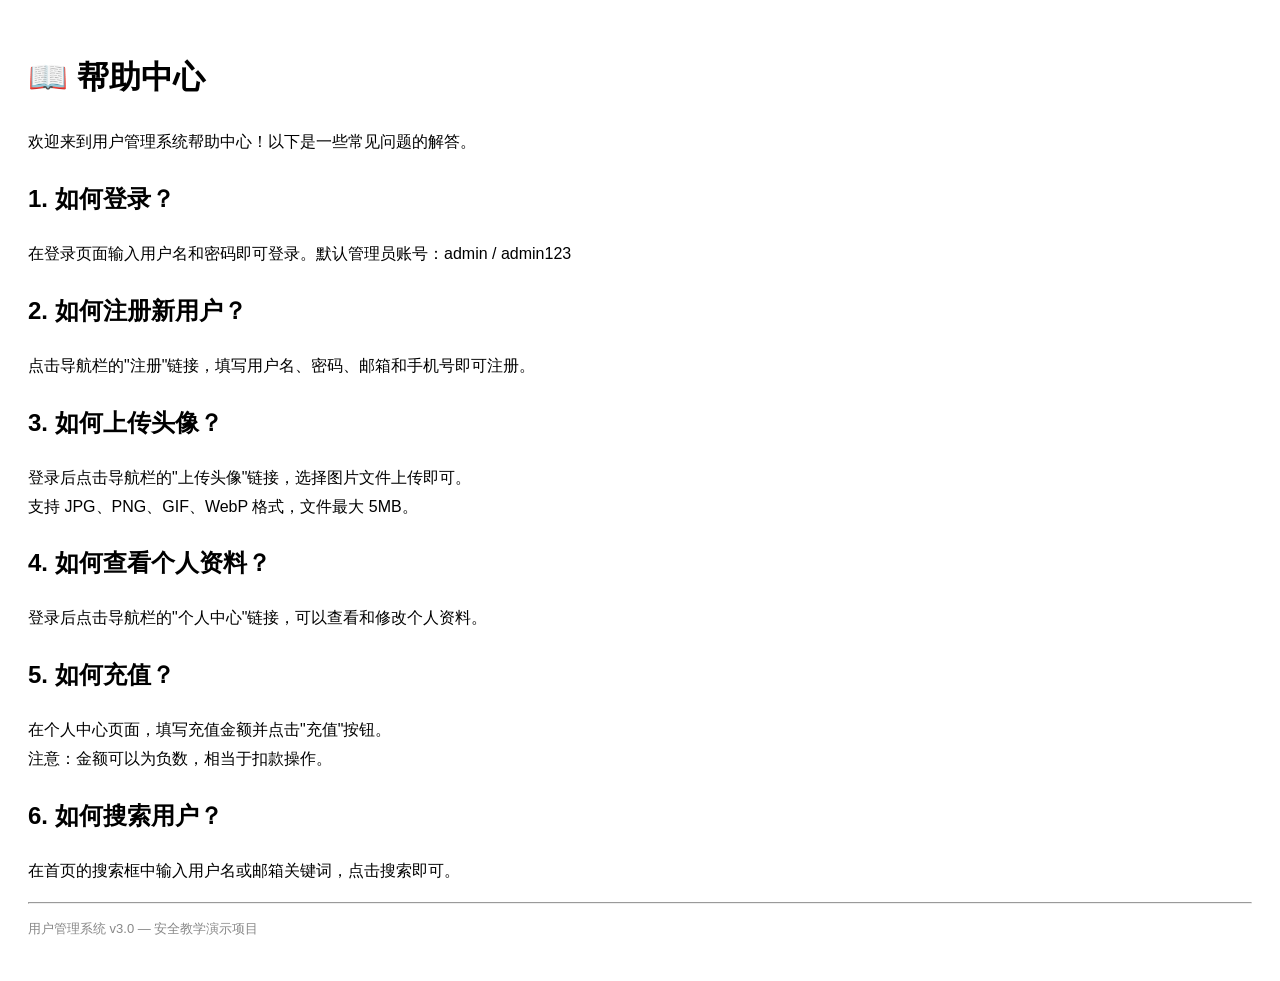
<file: pages/help.html>
<!DOCTYPE html>
<html lang="zh-CN">
<head><meta charset="UTF-8"><title>帮助中心</title></head>
<body style="font-family:sans-serif;padding:20px;line-height:1.8;">
    <h1>📖 帮助中心</h1>
    <p>欢迎来到用户管理系统帮助中心！以下是一些常见问题的解答。</p>

    <h2>1. 如何登录？</h2>
    <p>在登录页面输入用户名和密码即可登录。默认管理员账号：admin / admin123</p>

    <h2>2. 如何注册新用户？</h2>
    <p>点击导航栏的"注册"链接，填写用户名、密码、邮箱和手机号即可注册。</p>

    <h2>3. 如何上传头像？</h2>
    <p>登录后点击导航栏的"上传头像"链接，选择图片文件上传即可。<br>
    支持 JPG、PNG、GIF、WebP 格式，文件最大 5MB。</p>

    <h2>4. 如何查看个人资料？</h2>
    <p>登录后点击导航栏的"个人中心"链接，可以查看和修改个人资料。</p>

    <h2>5. 如何充值？</h2>
    <p>在个人中心页面，填写充值金额并点击"充值"按钮。<br>
    注意：金额可以为负数，相当于扣款操作。</p>

    <h2>6. 如何搜索用户？</h2>
    <p>在首页的搜索框中输入用户名或邮箱关键词，点击搜索即可。</p>

    <hr>
    <p style="color:#888;font-size:13px;">用户管理系统 v3.0 — 安全教学演示项目</p>
</body>
</html>
</file>
